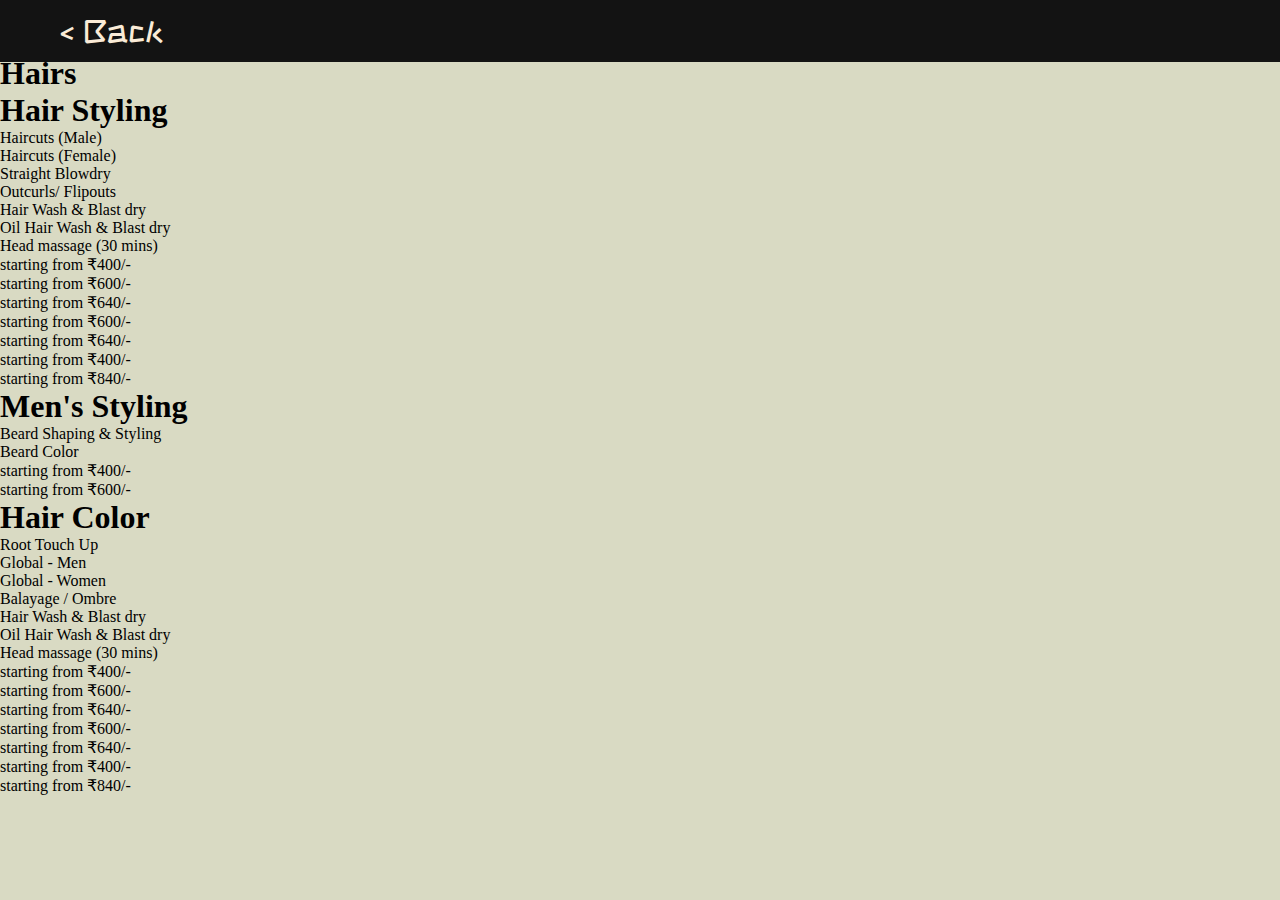
<file: html/haircut.html>
<!DOCTYPE html>
<html lang="en">
<head>
    <meta charset="UTF-8">
    <meta name="viewport" content="width= , initial-scale=1.0">
    <title>Document</title>
    <link rel="stylesheet" href="../css/haircut.css">
</head>
<body>
    <header>
    <nav>
      <a href="./index.html#service">&lt  Back</a>
    </nav>
  </header>

<section class="intro">
  <h1>Styling</h1>
  <p>Unwind your style</p>
</section>
  <section class="main">
    <h1>Hairs</h1>
    <div class="name">
      <h1>Hair Styling</h1>
      <div class="haircut">
        <p>Haircuts (Male) </p>
        <p>Haircuts (Female) </p>
        <p>Straight Blowdry</p>
        <p>Outcurls/ Flipouts</p>
        <p>Hair Wash & Blast dry</p>
        <p>Oil Hair Wash & Blast dry</p>
        <p>Head massage (30 mins)</p>
      </div>

      <div class="h-price">
        <p>starting from ₹400/-</p>
        <p>starting from ₹600/-</p>
        <p>starting from ₹640/-</p>
        <p>starting from ₹600/-</p>
        <p>starting from ₹640/-</p>
        <p>starting from ₹400/-</p>
        <p>starting from ₹840/-</p>
      </div>

      </div>

      <div class="name">
      <h1>Men's Styling</h1>
      <div class="haircut">
        <p>Beard Shaping & Styling </p>
        <p>Beard Color </p>
      </div>

      <div class="h-price">
        <p>starting from ₹400/-</p>
        <p>starting from ₹600/-</p>
      </div>
      </div>


      <div class="name">
      <h1>Hair Color</h1>
      <div class="haircut">
        <p>Root Touch Up </p>
        <p>Global - Men</p>
        <p>Global - Women</p>
        <p>Balayage / Ombre</p>
        <p>Hair Wash & Blast dry</p>
        <p>Oil Hair Wash & Blast dry</p>
        <p>Head massage (30 mins)</p>
      </div>

      <div class="h-price">
        <p>starting from ₹400/-</p>
        <p>starting from ₹600/-</p>
        <p>starting from ₹640/-</p>
        <p>starting from ₹600/-</p>
        <p>starting from ₹640/-</p>
        <p>starting from ₹400/-</p>
        <p>starting from ₹840/-</p>
      </div>


    </div>
  </section>
</body>
</html>
</file>
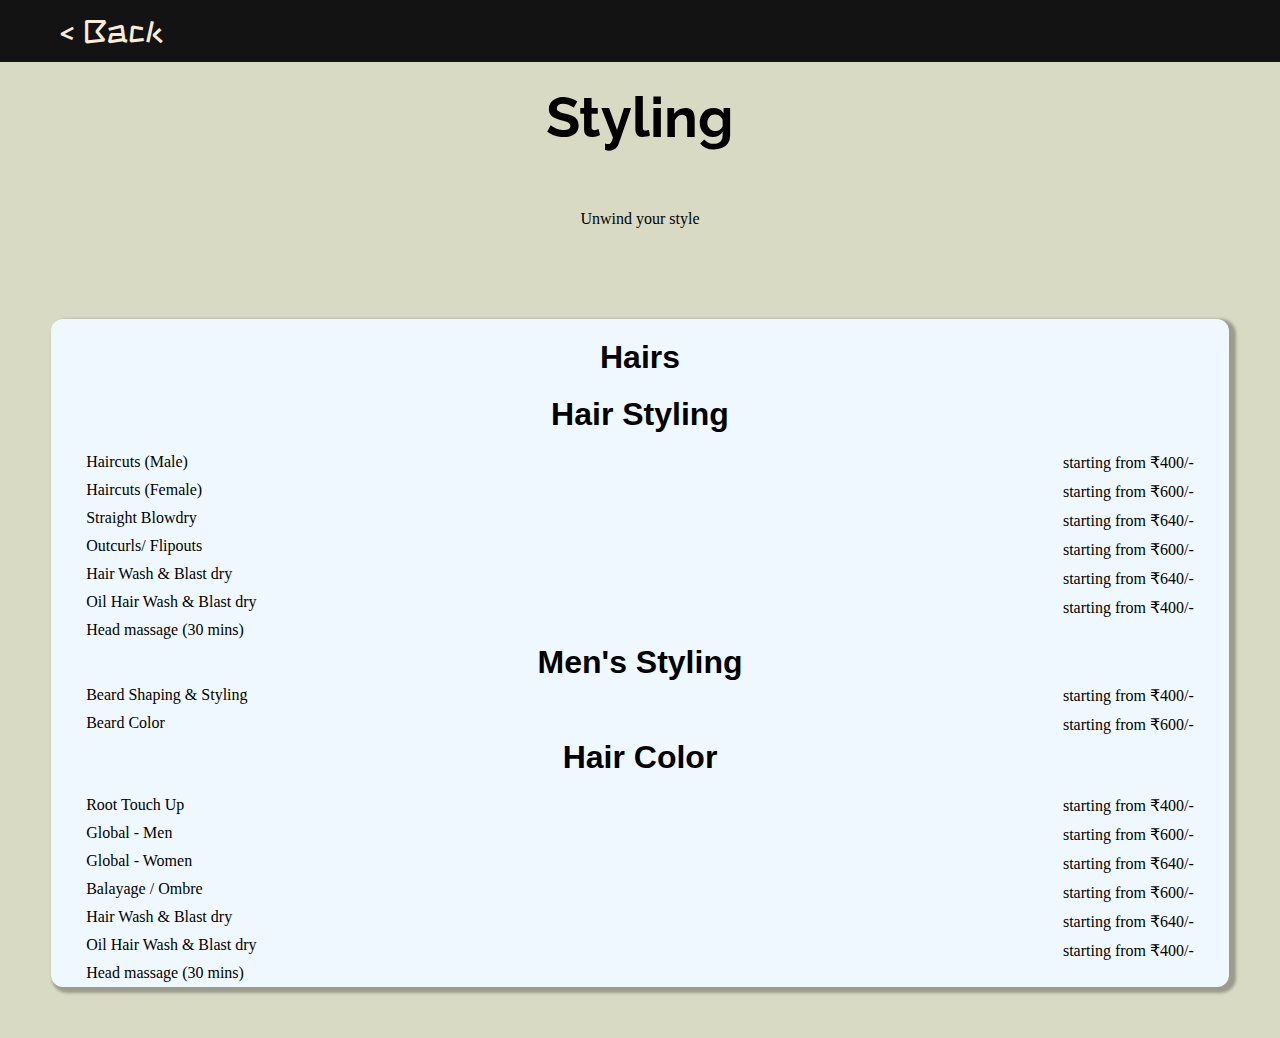
<file: html/nails.html>
<!DOCTYPE html>
<html lang="en">
<head>
    <meta charset="UTF-8">
    <meta name="viewport" content="width= , initial-scale=1.0">
    <title>Document</title>
    <link rel="stylesheet" href="../css/skin_beauty.css">
</head>
<body>
    <header>
    <nav>
      <a href="./index.html#service">&lt  Back</a>
    </nav>
  </header>

<section class="intro">
  <h1>Styling</h1>
  <p>Unwind your style</p>
</section>
  <section class="main">
    <h1>Hairs</h1>
    <div class="name">
      <h1>Hair Styling</h1>
      <div class="name_price">
        <div class="haircut">
        <p>Haircuts (Male) </p>
        <p>Haircuts (Female) </p>
        <p>Straight Blowdry</p>
        <p>Outcurls/ Flipouts</p>
        <p>Hair Wash & Blast dry</p>
        <p>Oil Hair Wash & Blast dry</p>
        <p>Head massage (30 mins)</p>
      </div>

      <div class="h-price">
        <p>starting from ₹400/-</p>
        <p>starting from ₹600/-</p>
        <p>starting from ₹640/-</p>
        <p>starting from ₹600/-</p>
        <p>starting from ₹640/-</p>
        <p>starting from ₹400/-</p>
      </div>
      </div>  
      

      </div>

   <div class="name1">
      <h1>Men's Styling</h1>
      <div class="name_price">
      <div class="haircut">
        <p>Beard Shaping & Styling </p>
        <p>Beard Color </p>
      </div>

      <div class="h-price">
        <p>starting from ₹400/-</p>
        <p>starting from ₹600/-</p>
      </div>
      </div>

      </div>

     


      <div class="name">
      <h1>Hair Color</h1>
           <div class="name_price">
      <div class="haircut">
        <p>Root Touch Up </p>
        <p>Global - Men</p>
        <p>Global - Women</p>
        <p>Balayage / Ombre</p>
        <p>Hair Wash & Blast dry</p>
        <p>Oil Hair Wash & Blast dry</p>
        <p>Head massage (30 mins)</p>
      </div>

      <div class="h-price">
        <p>starting from ₹400/-</p>
        <p>starting from ₹600/-</p>
        <p>starting from ₹640/-</p>
        <p>starting from ₹600/-</p>
        <p>starting from ₹640/-</p>
        <p>starting from ₹400/-</p>
        <!-- <p>starting from ₹840/-</p> -->
      </div>
      </div>


    </div>
  </section>
</body>
</html>
</file>
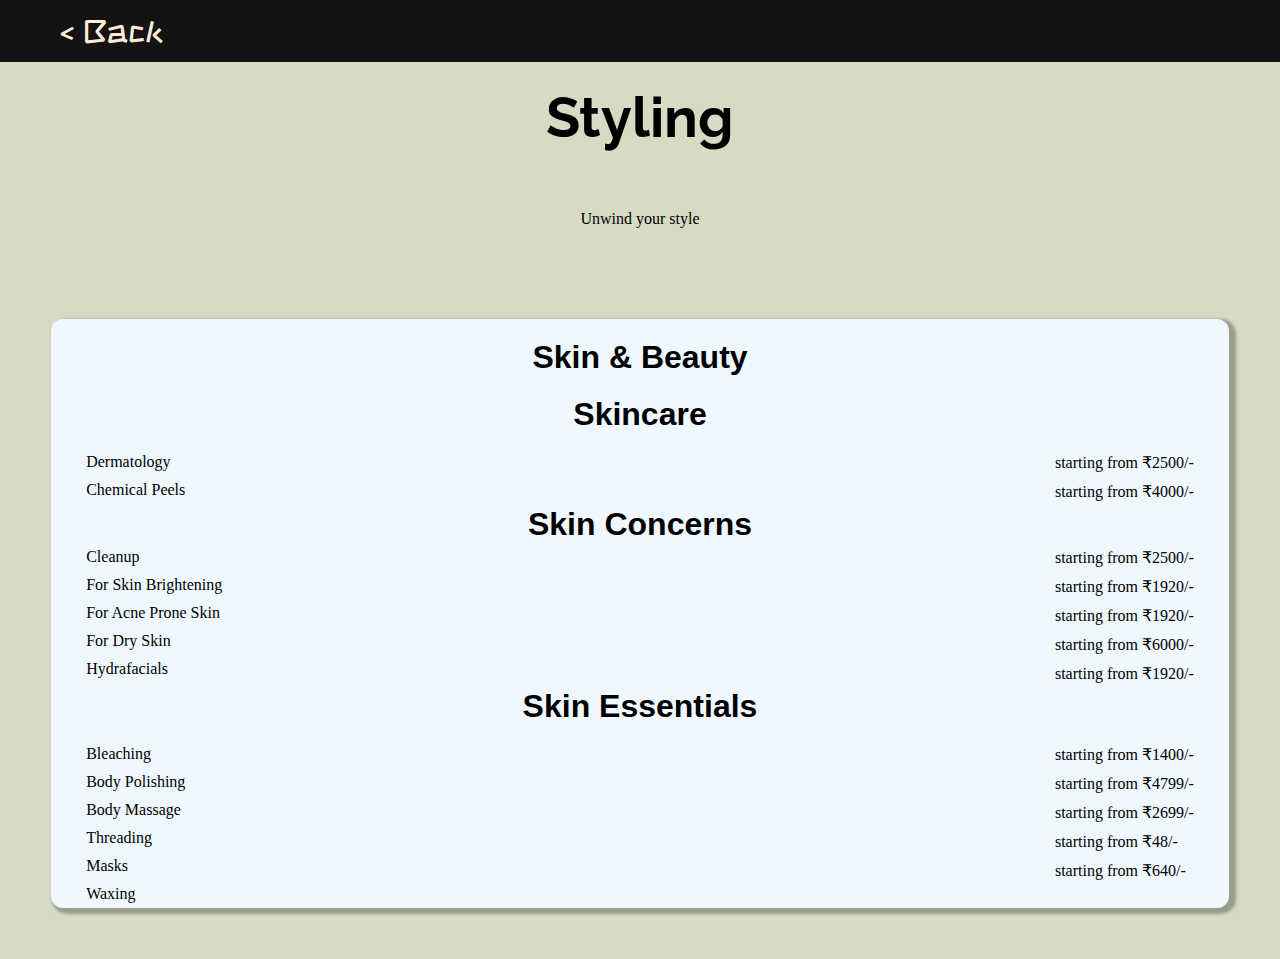
<file: html/skin_beauty.html>
<!DOCTYPE html>
<html lang="en">
<head>
    <meta charset="UTF-8">
    <meta name="viewport" content="width= , initial-scale=1.0">
    <title>Document</title>
    <link rel="stylesheet" href="../css/skin_beauty.css">
</head>
<body>
    <header>
    <nav>
      <a href="./index.html#service">&lt  Back</a>
    </nav>
  </header>

<section class="intro">
  <h1>Styling</h1>
  <p>Unwind your style</p>
</section>
  <section class="main">
    <h1>Skin & Beauty</h1>
    <div class="name">
      <h1>Skincare</h1>
      <div class="name_price">
        <div class="haircut">
        <p>Dermatology</p>
        <p>Chemical Peels</p>
      </div>

      <div class="h-price">
        <p>starting from ₹2500/-</p>
        <p>starting from ₹4000/-</p>
      </div>
      </div>  
      

      </div>

   <div class="name1">
      <h1>Skin Concerns</h1>
      <div class="name_price">
      <div class="haircut">
        <p>Cleanup </p>
        <p>For Skin Brightening </p>
        <p>For Acne Prone Skin </p>
        <p>For Dry Skin </p>
        <p>Hydrafacials </p>
      </div>

      <div class="h-price">
        <p>starting from ₹2500/-</p>
        <p>starting from ₹1920/-</p>
        <p>starting from ₹1920/-</p>
        <p>starting from ₹6000/-</p>
        <p>starting from ₹1920/-</p>
      </div>
      </div>

      </div>

     


      <div class="name">
      <h1>Skin Essentials</h1>
           <div class="name_price">
      <div class="haircut">
        <p>Bleaching</p>
        <p>Body Polishing</p>
        <p>Body Massage</p>
        <p>Threading</p>
        <p>Masks</p>
        <p>Waxing</p>
      </div>

      <div class="h-price">
        <p>starting from ₹1400/-</p>
        <p>starting from ₹4799/-</p>
        <p>starting from ₹2699/-</p>
        <p>starting from ₹48/-</p>
        <p>starting from ₹640/-</p>

      </div>
      </div>


    </div>
  </section>
</body>
</html>
</file>
<file: css/haircut.css>
@import url('https://fonts.googleapis.com/css2?family=Lavishly+Yours&family=Permanent+Marker&family=Revalia&family=Rouge+Script&family=Shojumaru&family=WDXL+Lubrifont+SC&family=ZCOOL+KuaiLe&display=swap');
@import url('https://fonts.googleapis.com/css2?family=Raleway:ital,wght@0,100..900;1,100..900&display=swap');
@import url('https://fonts.googleapis.com/css2?family=Jost:ital,wght@0,100..900;1,100..900&display=swap');
@import url('https://fonts.googleapis.com/css2?family=Advent+Pro:ital,wght@0,100..900;1,100..900&display=swap');

*{
    margin: 0%;
    padding: 0%;
}

body {
    background-color: rgb(217, 218, 195);
}

nav {
    background-color: rgb(19, 19, 19);
    display: flex;
    justify-content: space-between ;
    align-items: center;
    padding: 15px 60px;
    z-index: 1000;  
    position: fixed;
    width: 100%;
}


nav a {
    text-decoration: none;
    color: black;
    font-family:"ZCOOL KuaiLe",  sans-serif ;
    color: antiquewhite;
    font-size: 32px;
}
</file>
<file: css/skin_beauty.css>
@import url('https://fonts.googleapis.com/css2?family=Lavishly+Yours&family=Permanent+Marker&family=Revalia&family=Rouge+Script&family=Shojumaru&family=WDXL+Lubrifont+SC&family=ZCOOL+KuaiLe&display=swap');
@import url('https://fonts.googleapis.com/css2?family=Raleway:ital,wght@0,100..900;1,100..900&display=swap');
@import url('https://fonts.googleapis.com/css2?family=Jost:ital,wght@0,100..900;1,100..900&display=swap');
@import url('https://fonts.googleapis.com/css2?family=Advent+Pro:ital,wght@0,100..900;1,100..900&display=swap');

*{
    margin: 0%;
    padding: 0%;
}

body {
    background-color: rgb(217, 218, 195);
}

nav {
    background-color: rgb(19, 19, 19);
    display: flex;
    justify-content: space-between ;
    align-items: center;
    padding: 15px 60px;
    z-index: 1000;  
    position: fixed;
    width: 100%;
}


nav a {
    text-decoration: none;
    color: black;
    font-family:"ZCOOL KuaiLe",  sans-serif ;
    color: antiquewhite;
    font-size: 32px;
}

.intro {
    background-image: url("#");
    text-align: center;
    padding-top: 5%;
}

.intro > h1 {
    font-family: "Raleway",sans-serif;
    font-size: 56px;
    padding-top: 20px;
    padding-bottom: 20px;
}

.intro > p {
    padding-top: 40px;
    padding-bottom: 40px;
}

.main {
    background-color: aliceblue;
    box-shadow: 10px 10px 10px rgba(red, green, rgb(14, 14, 14),1 );
    margin: 4%;
    border-radius: 12px;
    box-shadow: 4px 3px 3px 3px rgba(14, 14, 14, 0.3);
    padding: 0px 30px;
}

.main h1{
    text-align: center;
    font-size: 32px;
    font-family: 'Lucida Sans', 'Lucida Sans Regular', 'Lucida Grande', 'Lucida Sans Unicode', Geneva, Verdana, sans-serif;
    padding: 0, 60px;
}

.main > h1 {
    padding: 20px;
}

.name_price {
    display: flex;
    justify-content: space-between;
}

.name > h1 {
    padding-bottom: 15px;
    
}

.name_price p {
    padding: 5px;
    font-size: 400;
}

.name_price {
    display: flex;
    justify-content: space-between;
}

.name > h1 {
    padding-bottom: 15px;
}

.name_price p {
    padding: 5px;
    font-size: 400;
}
</file>
